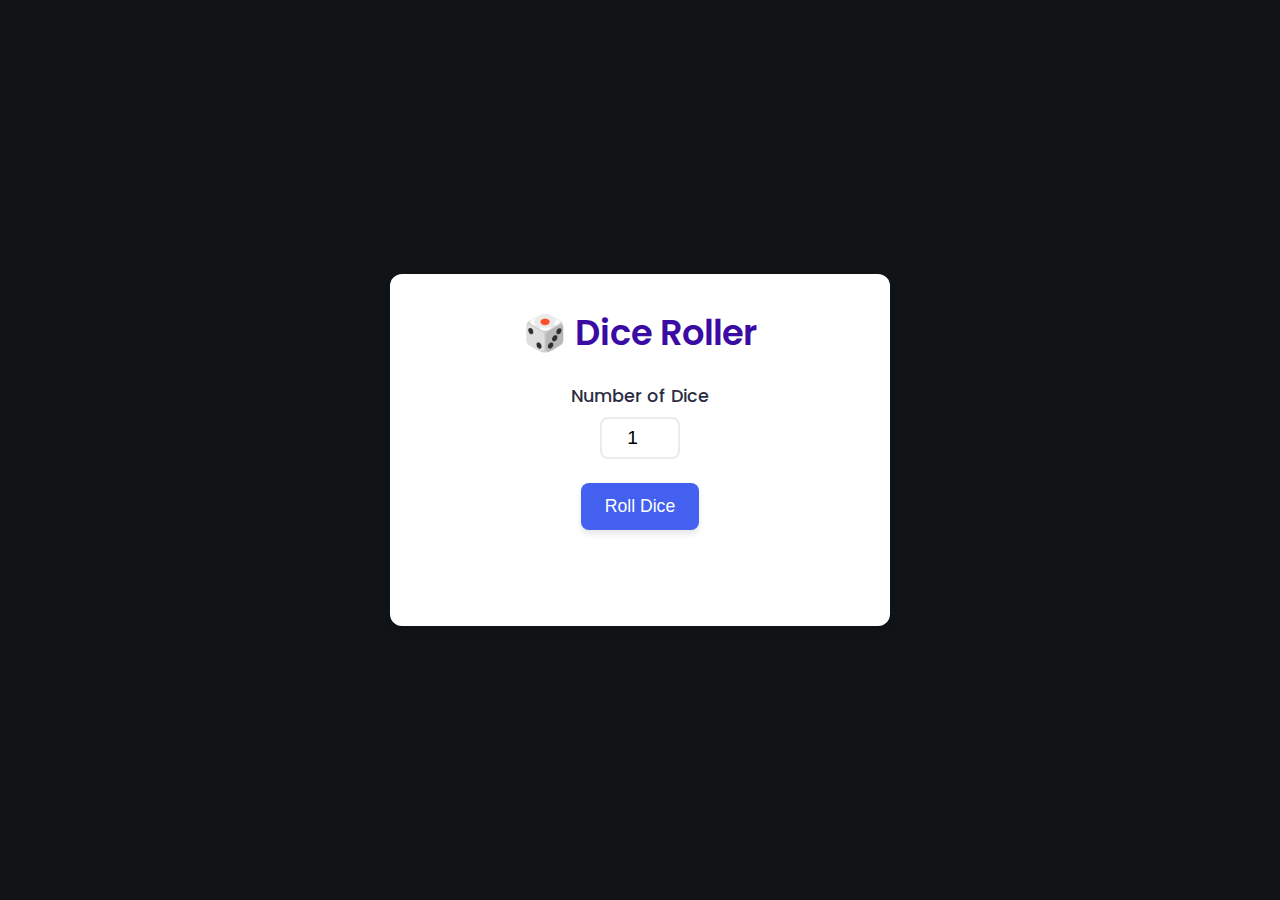
<file: index.html>
<!DOCTYPE html>
<html lang="en">
<head>
    <meta charset="UTF-8">
    <meta name="viewport" content="width=device-width, initial-scale=1.0">
    <title>Dice Roller</title>
    <link rel="icon" href="./images/dic.svggit">
    <link rel="stylesheet" href="https://fonts.googleapis.com/css2?family=Poppins:wght@300;400;500;600&display=swap">
    <link rel="stylesheet" href="style.css">
</head>
<body>
    <div id="container">
        <h1>🎲 Dice Roller</h1>
        <div class="input-group">
            <label for="numOfDice">Number of Dice</label>
            <input type="number" value="1" min="1" max="10" id="numOfDice">
        </div>
        <button onclick="rollDice()">Roll Dice</button>
        <div id="diceResult"></div>
        <div id="diceImages"></div>
    </div>
    <script src="index.js"></script>
</body>
</html>
</file>
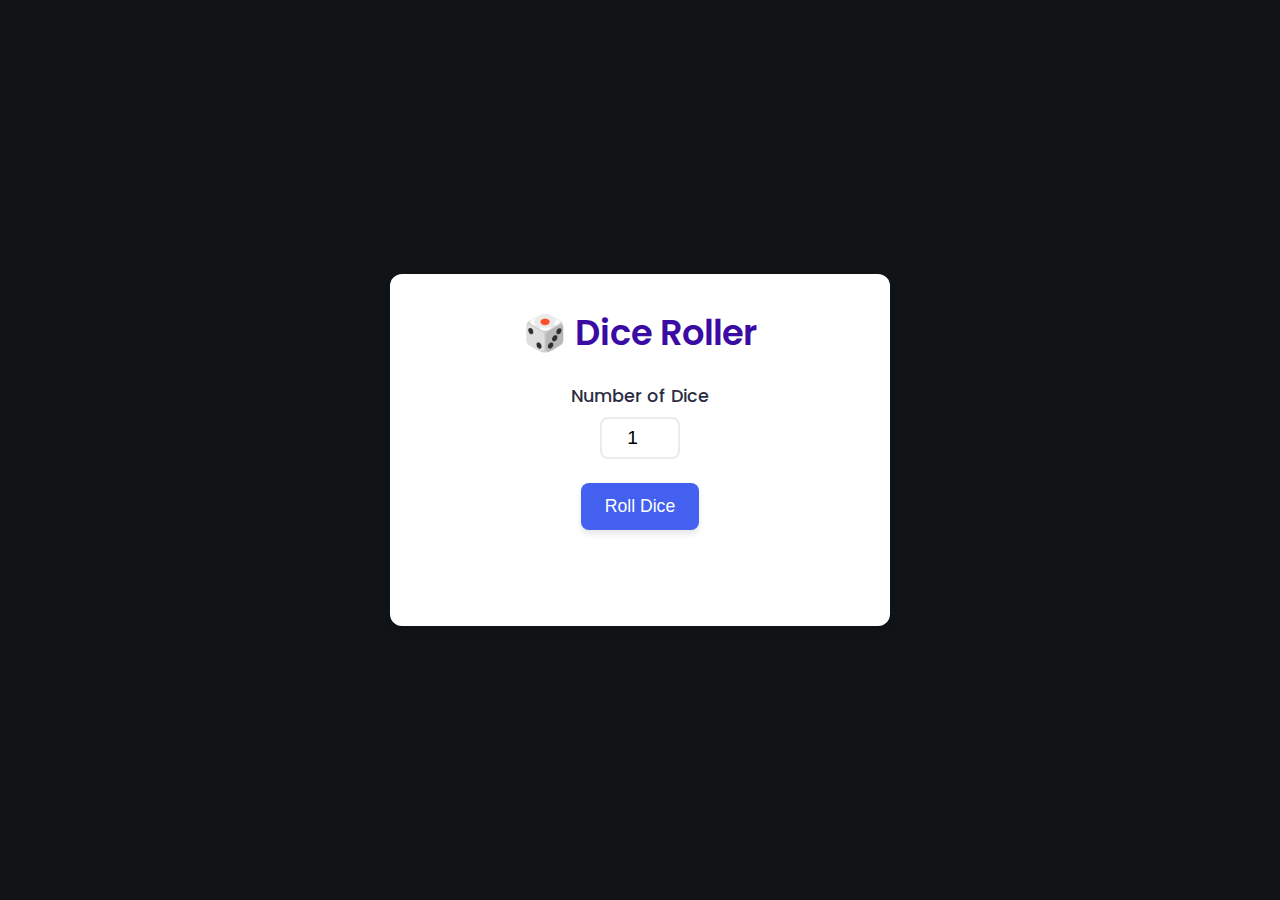
<file: indix.html>
<!DOCTYPE html>
<html lang="en">
<head>
    <meta charset="UTF-8">
    <meta name="viewport" content="width=device-width, initial-scale=1.0">
    <title>Dice Roller</title>
    <link rel="icon" href="./images/dic.svg">
    <link rel="stylesheet" href="https://fonts.googleapis.com/css2?family=Poppins:wght@300;400;500;600&display=swap">
    <link rel="stylesheet" href="style.css">
</head>
<body>
    <div id="container">
        <h1>🎲 Dice Roller</h1>
        <div class="input-group">
            <label for="numOfDice">Number of Dice</label>
            <input type="number" value="1" min="1" max="10" id="numOfDice">
        </div>
        <button onclick="rollDice()">Roll Dice</button>
        <div id="diceResult"></div>
        <div id="diceImages"></div>
    </div>
    <script src="index.js"></script>
</body>
</html>
</file>
<file: style.css>
:root {
    --primary-color: #4361ee;
    --primary-light: #4895ef;
    --primary-dark: #3a0ca3;
    --background: #111417;
    --text-color: #2b2d42;
    --white: #ffffff;
    --shadow: 0 4px 6px rgba(0, 0, 0, 0.1);
    --border-radius: 12px;
}

* {
    margin: 0;
    padding: 0;
    box-sizing: border-box;
}

body {
    font-family: 'Poppins', sans-serif;
    background-color: var(--background);
    color: var(--text-color);
    min-height: 100vh;
    display: flex;
    justify-content: center;
    align-items: center;
    padding: 20px;
}

#container {
    background-color: var(--white);
    padding: 2rem;
    border-radius: var(--border-radius);
    box-shadow: var(--shadow);
    width: 100%;
    max-width: 500px;
    text-align: center;
}

h1 {
    color: var(--primary-dark);
    margin-bottom: 1.5rem;
    font-size: 2.2rem;
    font-weight: 600;
}

.input-group {
    margin-bottom: 1.5rem;
    display: flex;
    flex-direction: column;
    align-items: center;
    gap: 0.5rem;
}

label {
    font-size: 1.1rem;
    font-weight: 500;
    color: var(--text-color);
}

input {
    font-size: 1.2rem;
    width: 80px;
    padding: 0.5rem;
    text-align: center;
    border: 2px solid #e9ecef;
    border-radius: 8px;
    font-weight: 500;
    transition: border-color 0.3s;
}

input:focus {
    outline: none;
    border-color: var(--primary-light);
}

button {
    padding: 0.8rem 1.5rem;
    border: none;
    border-radius: 8px;
    background-color: var(--primary-color);
    color: var(--white);
    font-size: 1.1rem;
    font-weight: 500;
    cursor: pointer;
    transition: all 0.3s ease;
    box-shadow: var(--shadow);
    margin-bottom: 1.5rem;
}

button:hover {
    background-color: var(--primary-light);
    transform: translateY(-2px);
}

button:active {
    background-color: var(--primary-dark);
    transform: translateY(0);
}

#diceResult {
    font-size: 1.2rem;
    margin-bottom: 1rem;
    font-weight: 500;
    min-height: 1.5rem;
}

#diceImages {
    display: flex;
    flex-wrap: wrap;
    justify-content: center;
    gap: 1rem;
    margin-top: 1rem;
}

.dice {
    width: 60px;
    height: 60px;
    background-color: var(--white);
    border-radius: 10px;
    display: flex;
    justify-content: center;
    align-items: center;
    font-size: 1.5rem;
    font-weight: bold;
    box-shadow: var(--shadow);
    border: 1px solid #e9ecef;
}

@media (max-width: 480px) {
    #container {
        padding: 1.5rem;
    }
    
    h1 {
        font-size: 1.8rem;
    }
    
    .dice {
        width: 50px;
        height: 50px;
        font-size: 1.3rem;
    }
}
</file>
